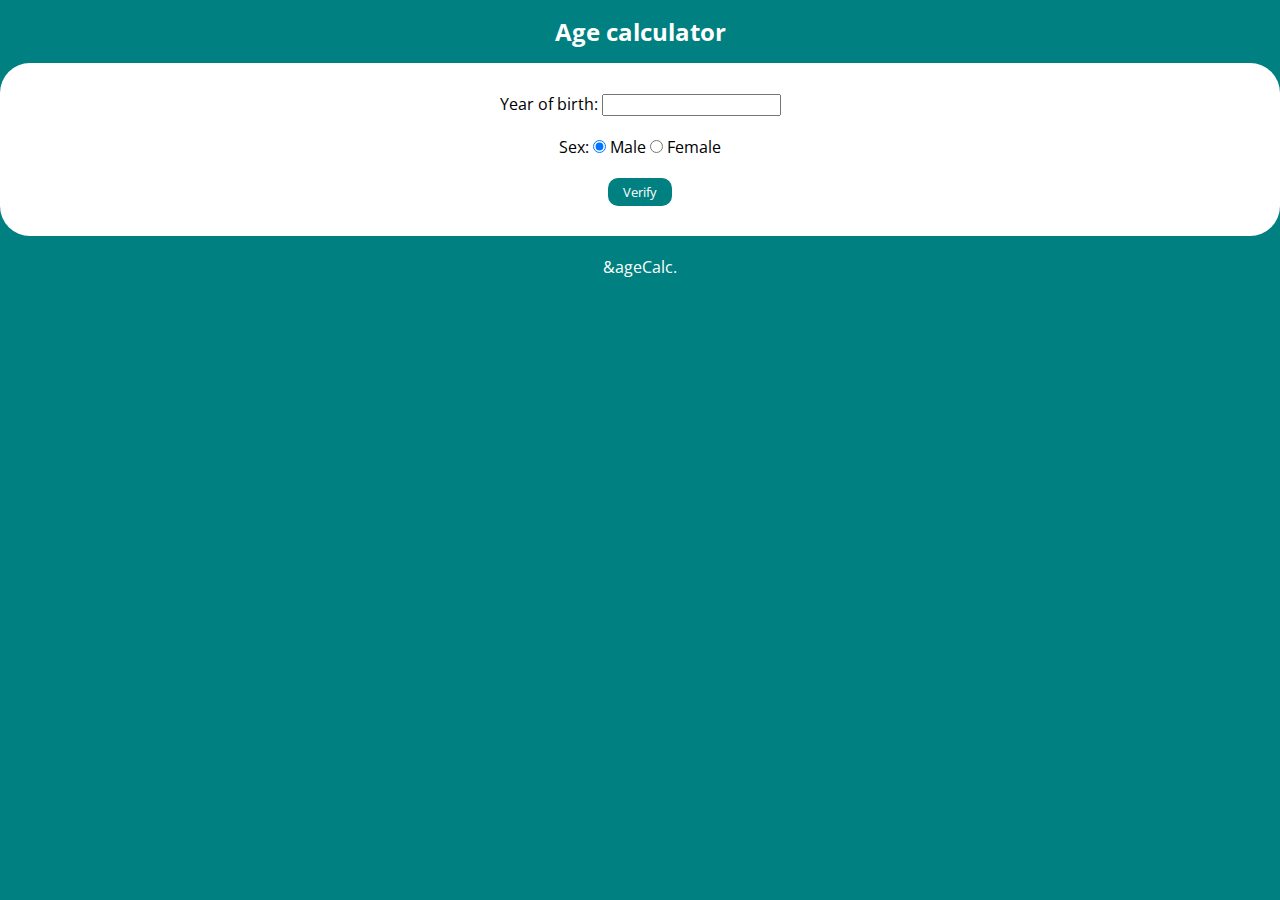
<file: age_calculator/index.html>
<!DOCTYPE html>
<html lang="en">
<head>
    <meta charset="UTF-8">
    <meta http-equiv="X-UA-Compatible" content="IE=edge">
    <meta name="viewport" content="width=device-width, initial-scale=1.0">
    <link rel="preconnect" href="https://fonts.googleapis.com">
    <link rel="preconnect" href="https://fonts.gstatic.com" crossorigin>
    <link href="https://fonts.googleapis.com/css2?family=Open+Sans&display=swap" rel="stylesheet">
    <link rel="stylesheet" href="style.css">
    <title>Age calculator</title>
</head>
<body>
    <header>
        <h2>Age calculator</h2>
    </header>

    <section>
        <div class="form">
            <p>Year of birth: <input type="number" name="birth" id="birth">
            </p>
            <p>Sex: 
                <input type="radio" name="radsex" id="male" checked>
                <label for="male">Male</label>
                <input type="radio" name="radsex" id="fem">
                <label for="fem">Female</label>
            </p>

            <p>
                <input type="button" value="Verify" onclick= " verificar();">
            </p>
        </div>

        <div id="res">
        </div>
    </section>

    <footer>
        <p>&ageCalc.</p>
    </footer>
    

    <script src="functions.js"></script>
</body>
</html>
</file>
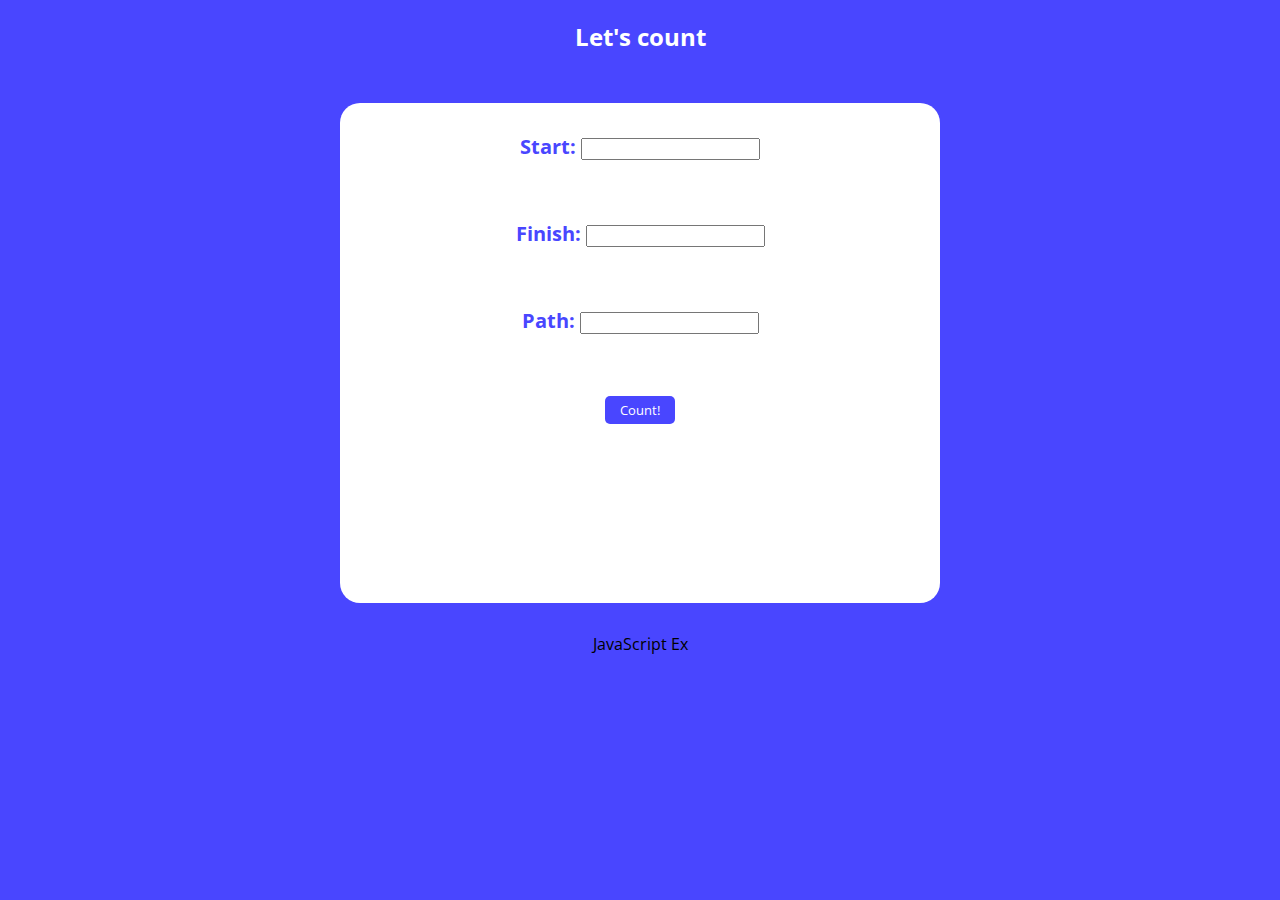
<file: counter/index.html>
<!DOCTYPE html>
<html lang="pt-BR">
<head>
    <meta charset="UTF-8">
    <meta http-equiv="X-UA-Compatible" content="IE=edge">
    <meta name="viewport" content="width=device-width, initial-scale=1.0">
    <link rel="preconnect" href="https://fonts.googleapis.com">
    <link rel="preconnect" href="https://fonts.gstatic.com" crossorigin>
    <link href="https://fonts.googleapis.com/css2?family=Open+Sans&display=swap" rel="stylesheet">
    <link rel="stylesheet" href="style.css">
    <title>Counter</title>
</head>
<body>
    <header>
        <h2>Let's count</h2>
    </header>

    <section>
        <div id="data">
            <p>Start: <input type="number" name="start" id="start"></p>
            <p>Finish: <input type="number" name="finish" id="finish"></p>
            <p>Path: <input type="number" name="path" id="path"></p>
            <p><input type="button" value="Count!" onclick="count()"></p>
        </div>

        <div id="res">
            
        </div>
    </section>

    <footer>
        <p> JavaScript Ex</p>
    </footer>
    
    <script src="functions.js"></script>
</body>
</html>
</file>
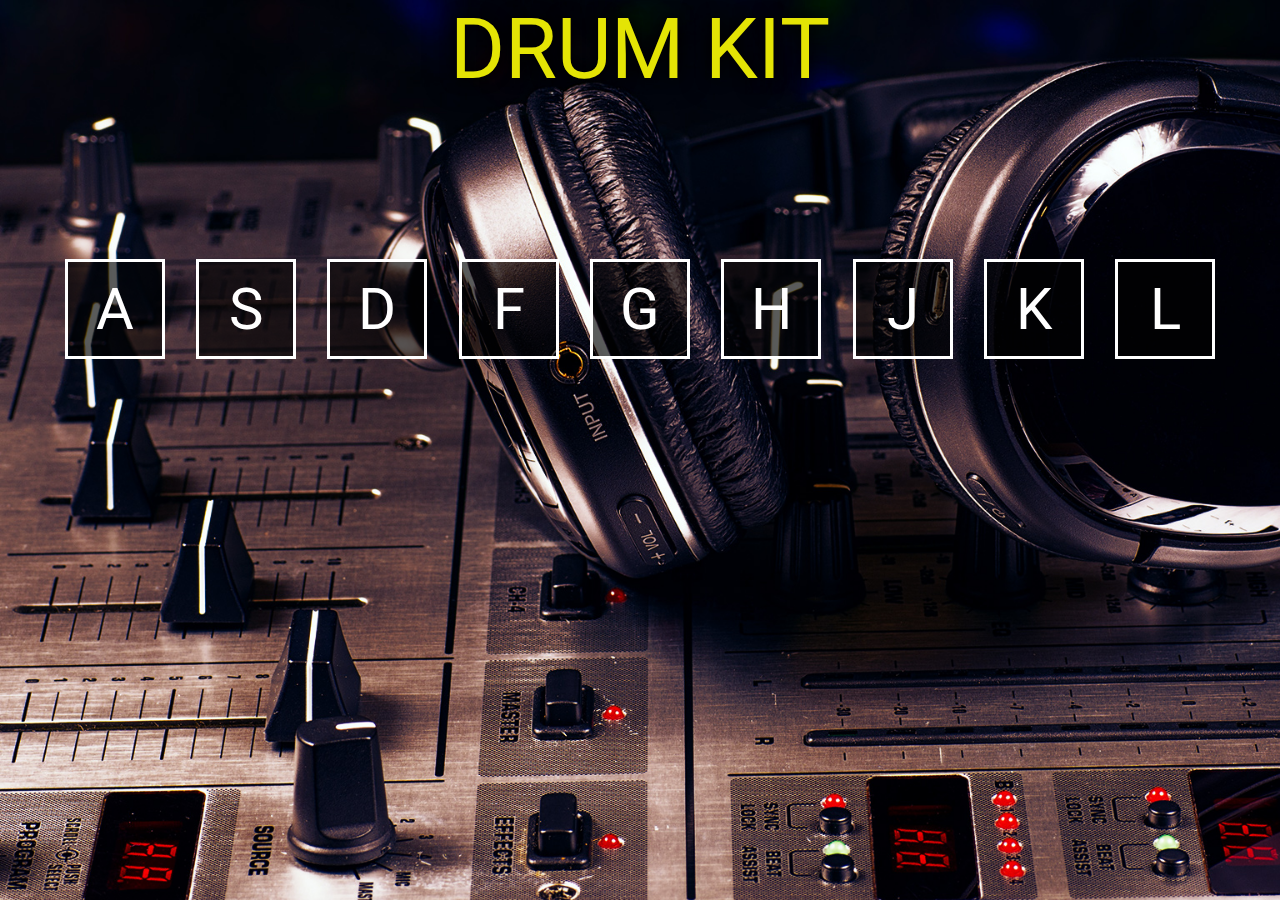
<file: DK/index.html>
<!DOCTYPE html>
<html lang="pt-br">
    <head>
        <meta charset="UTF-8">
        <meta name="viewport" content="width=device-width, initial-scale=1.0">
        <link rel="preconnect" href="https://fonts.googleapis.com">
        <link rel="preconnect" href="https://fonts.gstatic.com" crossorigin>
        <link href="https://fonts.googleapis.com/css2?family=Roboto&display=swap" rel="stylesheet">
        <link rel="stylesheet" href="style.css">
        <title>DRUM KIT</title>
    </head>
    <body>
        <main>
            <diV class="title">DRUM KIT</div> 
            <div class="container" id="container">
                
            </div>
            <script src="script.js"></script>
        </main>
    </body>
</html>
</file>
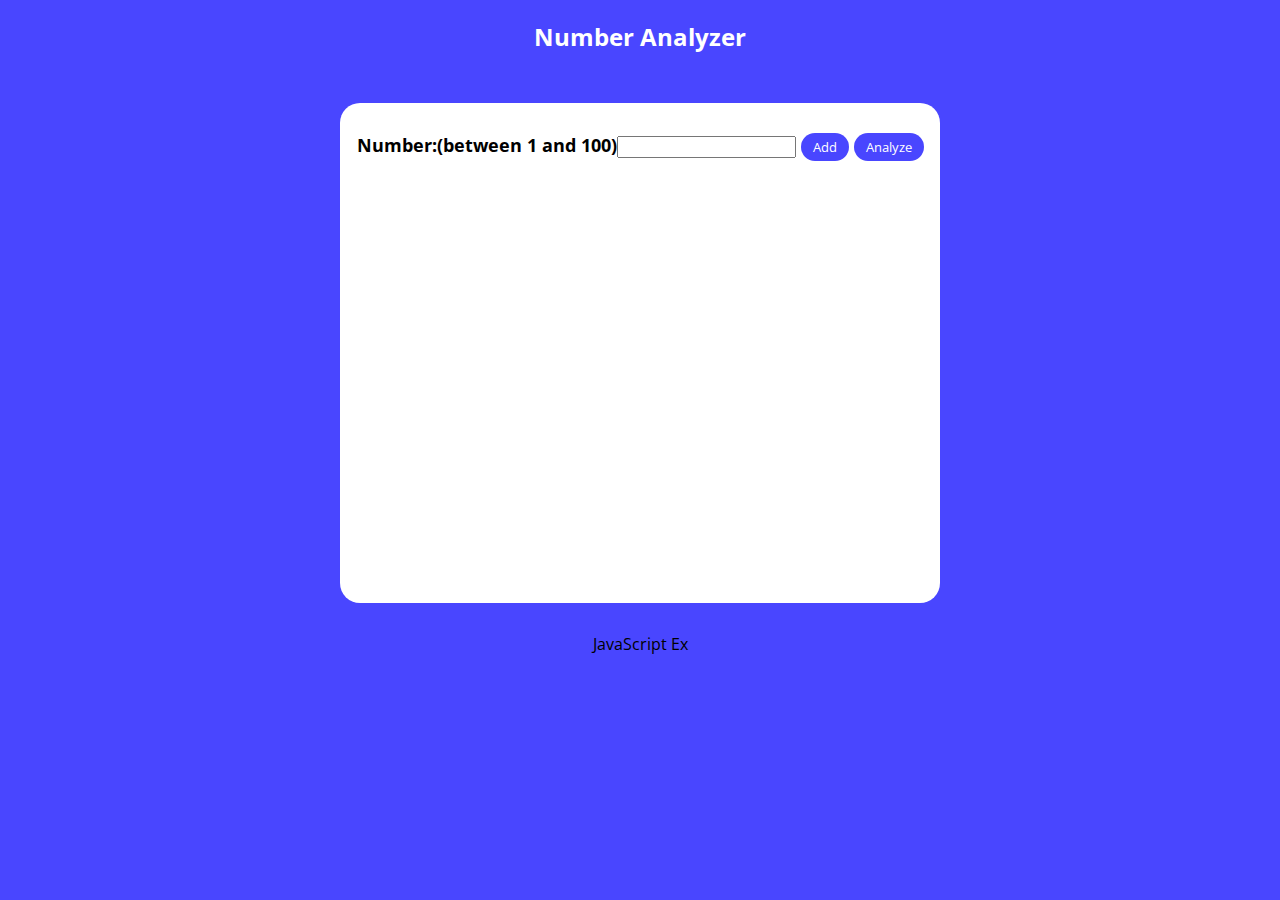
<file: number_analyser/index.html>
<!DOCTYPE html>
<html lang="pt-BR">
<head>
    <meta charset="UTF-8">
    <meta http-equiv="X-UA-Compatible" content="IE=edge">
    <meta name="viewport" content="width=device-width, initial-scale=1.0">
    <link rel="preconnect" href="https://fonts.googleapis.com">
    <link rel="preconnect" href="https://fonts.gstatic.com" crossorigin>
    <link href="https://fonts.googleapis.com/css2?family=Open+Sans&display=swap" rel="stylesheet">
    <link rel="stylesheet" href="style.css">
    <title>Number Analyzer</title>
</head>
<body>
    <header>
        <h2>Number Analyzer</h2>
    </header>

    <section>
        <div>
            <p class="add_number">Number:(between 1 and 100)<input type="number" id="get_number">
                <input type="button" value="Add" onclick="addNumber()">
                <input type="button" value="Analyze" onclick="analyzeNumber()"></p>
                
        </div>

        <div id="chart"></div>

        <div id="res">
            
        </div>
    </section>

    <footer>
        <p> JavaScript Ex</p>
    </footer>
    
    <script src="functions.js"></script>
</body>
</html>
</file>
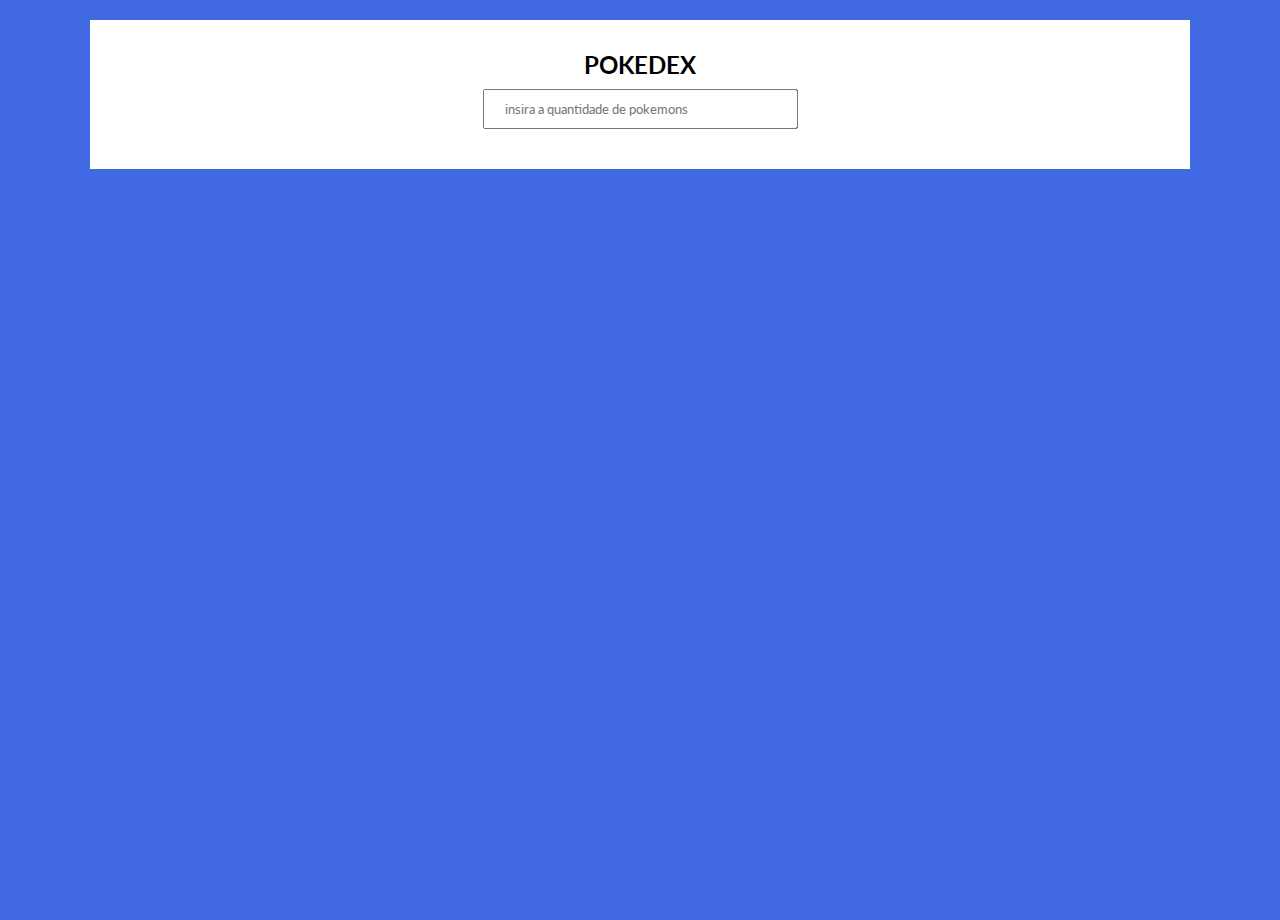
<file: Pokedex/index.html>
<!DOCTYPE html>
<html lang="en">
<head>
    <meta charset="UTF-8">
    <meta http-equiv="X-UA-Compatible" content="IE=edge">
    <meta name="viewport" content="width=device-width, initial-scale=1.0">
    <link rel="preconnect" href="https://fonts.googleapis.com">
    <link rel="preconnect" href="https://fonts.gstatic.com" crossorigin>
    <link href="https://fonts.googleapis.com/css2?family=Lato&display=swap" rel="stylesheet">
    <link rel="stylesheet" href="style.css">
    <title>Pokedéx</title>
</head>
<body>
    
    <div class="main">
        <h2>Pokedex</h2>
        <input id="quantidade" type="text" name="quantidade" placeholder="insira a quantidade de pokemons">

        <div class="pokemon-boxes">
            
        </div>
    </div>


    <script>

        var quantidade = document.getElementById('quantidade');
        quantidade.addEventListener('keyup',()=>{
            pegaPokemons(quantidade.value)
        })

        pegaPokemons(3);

        function pegaPokemons(quantidade){
            fetch('https://pokeapi.co/api/v2/pokemon?limit='+quantidade)
        .then(response => response.json())
        .then(allpokemon => {

            var pokemons =[];
            
            allpokemon.results.map((val) => {
                

                fetch(val.url)
                .then(response => response.json())
                .then(pokemonSingle => {
                    pokemons.push({nome:val.name,imagem:pokemonSingle.sprites.front_default});

                    if(pokemons.length == quantidade){
                        //terminou as requisições

                        var pokemonBoxes = document.querySelector('.pokemon-boxes');
                        pokemonBoxes.innerHTML = "";

                        //console.log(pokemons);
                        pokemons.map((val)=>{

                            pokemonBoxes.innerHTML+=`
                            
                            <div class="pokemon-single">
                                <img src="`+val.imagem+`" alt="">
                                <p>`+val.nome+`</p>
                            </div>

                            `;
                        });
                    }

                });

                
                });

                pokemons.map((val)=>{
                    console.log(val.nome)
            })

        });
        }
    </script>
</body>
</html>
</file>
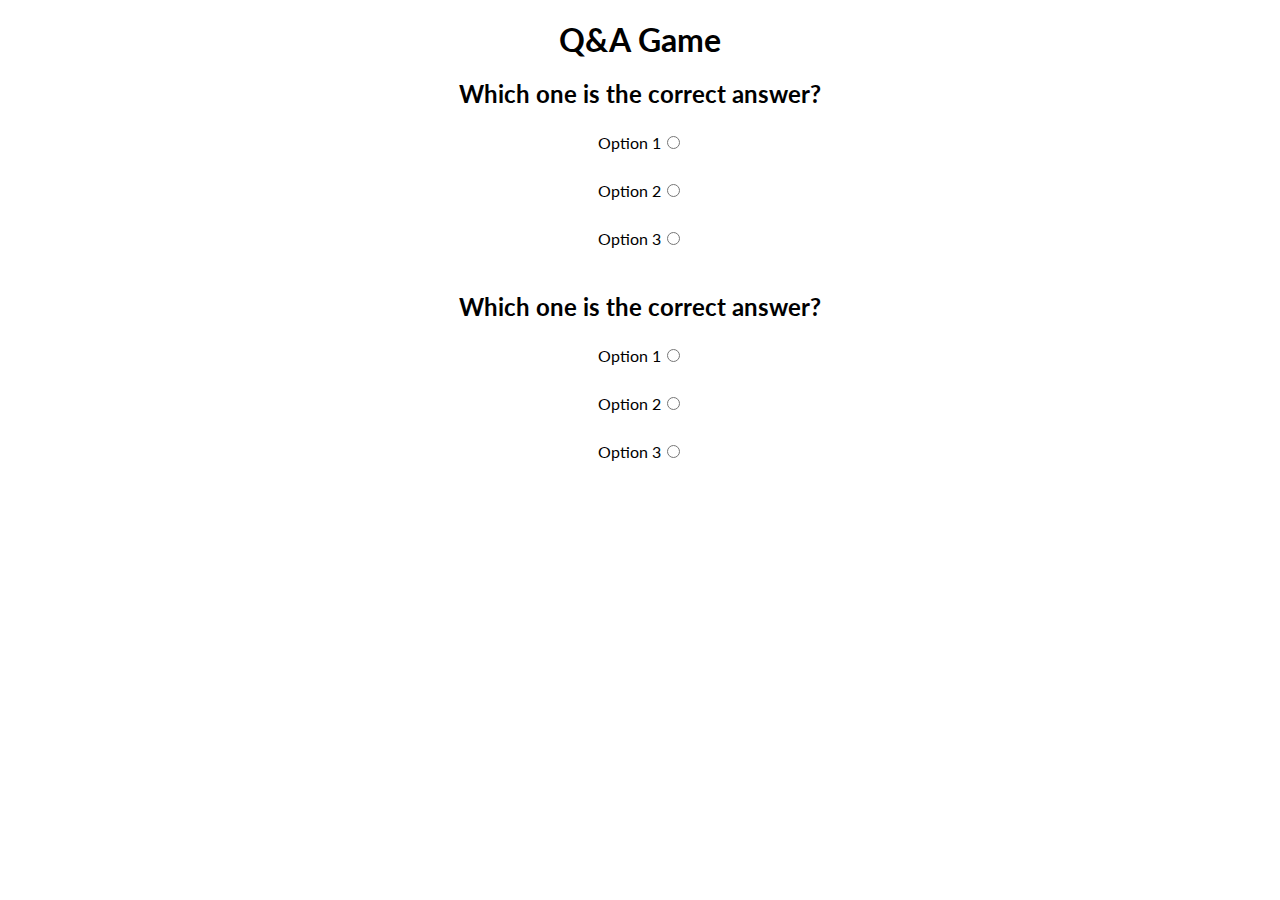
<file: Q&A_game/index.html>
<!DOCTYPE html>
<html lang="en">
<head>
    <meta charset="UTF-8">
    <meta http-equiv="X-UA-Compatible" content="IE=edge">
    <meta name="viewport" content="width=device-width, initial-scale=1.0">
    <link rel="preconnect" href="https://fonts.googleapis.com">
    <link rel="preconnect" href="https://fonts.gstatic.com" crossorigin>
    <link href="https://fonts.googleapis.com/css2?family=Lato&display=swap" rel="stylesheet">
    <link rel="stylesheet" href="style.css">
    <title>Q&A Game</title>
</head>
<body>
    <h1>Q&A Game</h1>
    
    <div class="title">
        <h2>Which one is the correct answer?</h2>

        <form class="pergunta">
            <div class="resposta">
                <label for="opcao1">Option 1</label>
                <input type="radio" id="opcao1" name="pergunta1" value="correct">
            </div>
            <br>
            <div class="resposta">
                <label for="opcao2">Option 2</label>
                <input type="radio" id="opcao2" name="pergunta1" value="incorrect">
            </div>
            <br>
            <div class="resposta">
                <label for="opcao3">Option 3</label>
                <input type="radio" id="opcao3" name="pergunta1" value="incorrect">
            </div>
            <br>
        </form>

    </div>

    <div class="title">
        <h2>Which one is the correct answer?</h2>

        <form class="pergunta">
            <div class="resposta">
                <label for="opcao1">Option 1</label>
                <input type="radio" id="opcao1" name="pergunta1" value="correct">
            </div>
            <br>
            <div class="resposta">
                <label for="opcao2">Option 2</label>
                <input type="radio" id="opcao2" name="pergunta1" value="incorrect">
            </div>
            <br>
            <div class="resposta">
                <label for="opcao3">Option 3</label>
                <input type="radio" id="opcao3" name="pergunta1" value="incorrect">
            </div>
            <br>
        </form>

    </div>

    <script>
        var elementos = document.querySelectorAll('input[type=radio]');

        for(var i = 0; i < elementos.length; i++){
            elementos[i].addEventListener('change',(t)=>{
                let marcado = t.target.value;
                if(marcado == 'correct'){
                    
                    let parentNode = t.target.parentNode;
                    parentNode.style.color = "green";

                    let els = parentNode.parentNode.querySelectorAll('input[type=radio]');

                    for(var n = 0; n < els.length; n++){
                        els[n].disabled = true;
                    }

                }else if(marcado == 'incorrect'){
                    
                    let parentNode = t.target.parentNode;
                    parentNode.style.color = "red";

                    let els = parentNode.parentNode.querySelectorAll('input[type=radio]');

                    for(var n = 0; n < els.length; n++){
                        els[n].disabled = true;
                    }

                    let correta =  parentNode.parentNode.querySelector('[value=correct]');
                    correta.parentNode.style.color = "green"
                }
            })
        }

    </script>

</body>
</html>
</file>
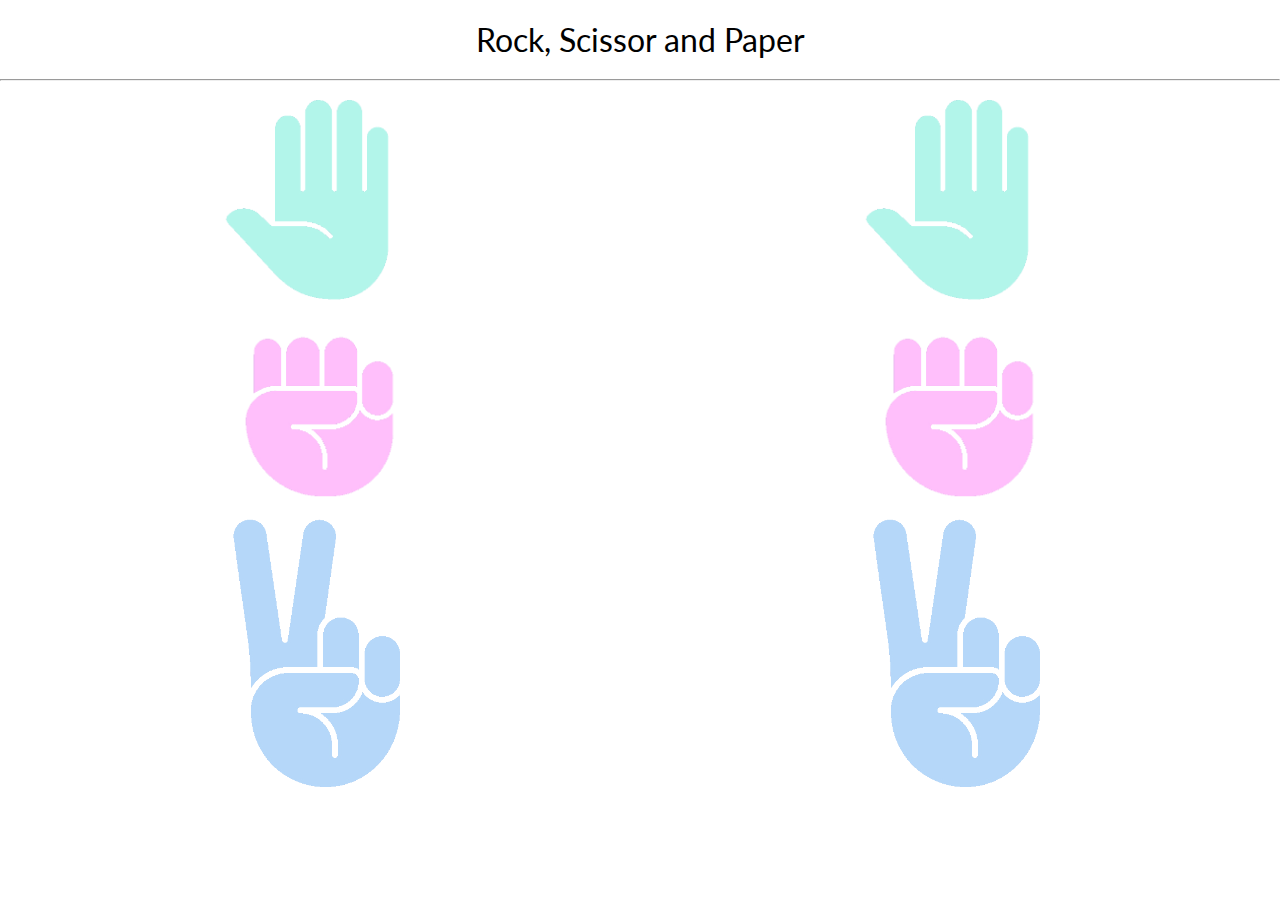
<file: Rock-Scisor-Paper/index.html>
<!DOCTYPE html>
<html lang="en">
<head>
    <meta charset="UTF-8">
    <meta http-equiv="X-UA-Compatible" content="IE=edge">
    <meta name="viewport" content="width=device-width, initial-scale=1.0">
    <link rel="preconnect" href="https://fonts.googleapis.com">
    <link rel="preconnect" href="https://fonts.gstatic.com" crossorigin>
    <link href="https://fonts.googleapis.com/css2?family=Lato&display=swap" rel="stylesheet">
    <link rel="stylesheet" href="style.css">
    <title>Rock Scisor Paper</title>
</head>
<body>
    

    <h1 style="text-align: center;padding: 20px 0; font-weight: normal;">Rock, Scissor and Paper</h1><hr>
    <h2 style="text-align: center;" class="resultado"></h2>

    <div class="align">
        <div class="player-options">
            <div><img opt="paper" src="paper.png"></div>
            <div><img opt="rock" src="rock.png"></div>
            <div><img opt="scisor" src="scisor.png"></div>
        </div><!--player-options-->
    
        <div class="enemy-options">
            <div><img opt="paper" src="paper.png"></div>
            <div><img opt="rock" src="rock.png"></div>
            <div><img opt="scisor" src="scisor.png"></div>
        </div><!--enemy-options-->
    </div>
    
    <script>

        var elementos = document.querySelectorAll('.player-options div > img');
        var optPlayer = "";
        var optInimigo = "";

        function validarVitoria(){

            let resultado = document.querySelector('.resultado');

            if(optPlayer == 'paper'){
                if(optInimigo == 'paper'){
                    resultado.innerHTML = "Empate"
                    resultado.style.color = "black"
                }else if(optInimigo == 'rock'){
                    resultado.innerHTML = "Você ganhou"
                    resultado.style.color = "green"
                }else if(optInimigo == 'scisor'){
                    resultado.innerHTML = "Você perdeu"
                    resultado.style.color = "red"
                }
            }

            if(optPlayer == 'rock'){
                if(optInimigo == 'paper'){
                    resultado.innerHTML = "Você perdeu"
                    resultado.style.color = "red"
                }else if(optInimigo == 'rock'){
                    resultado.innerHTML = "Empate"
                    resultado.style.color = "black"
                }else if(optInimigo == 'scisor'){
                    resultado.innerHTML = "Você ganhou"
                    resultado.style.color = "green"
                }
            }
            if(optPlayer == 'scisor'){
                if(optInimigo == 'paper'){
                    resultado.innerHTML = "Você ganhou"
                    resultado.style.color = "green"
                }else if(optInimigo == 'rock'){
                    resultado.innerHTML = "Você perdeu"
                    resultado.style.color = "red"
                }else if(optInimigo == 'scisor'){
                    resultado.innerHTML = "Empate"
                    resultado.style.color = "black"
                }
            }
            //alert(optPlayer);
            //alert(optInimigo)
        }

        function resetInimigo(){

            const enemyOptions = document.querySelectorAll('.enemy-options div > img');

            for(var i = 0; i < enemyOptions.length; i++){
                enemyOptions[i].style.opacity = 0.3;
            }
        }

        function inimigoJogar(){
            let rand = Math.floor(Math.random()*3);
            
            const enemyOptions = document.querySelectorAll('.enemy-options div > img');

            resetInimigo();

            for(var i = 0; i < enemyOptions.length; i++){
                if(i == rand){
                    enemyOptions[i].style.opacity = 1;
                    optInimigo = enemyOptions[i].getAttribute('opt');
                }
            }

            validarVitoria();

            
        }

        function resetOpacityPlayer(){
            for(var i = 0; i < elementos.length;i++){
                elementos[i].style.opacity = 0.3
            }
        }

        for(var i =0; i < elementos.length; i++){
            elementos[i].addEventListener('click',function(t){
                resetOpacityPlayer();
                t.target.style.opacity = 1;
                optPlayer = t.target.getAttribute('opt');

                inimigoJogar();

            })
        }

    </script>

</body>
</html>
</file>
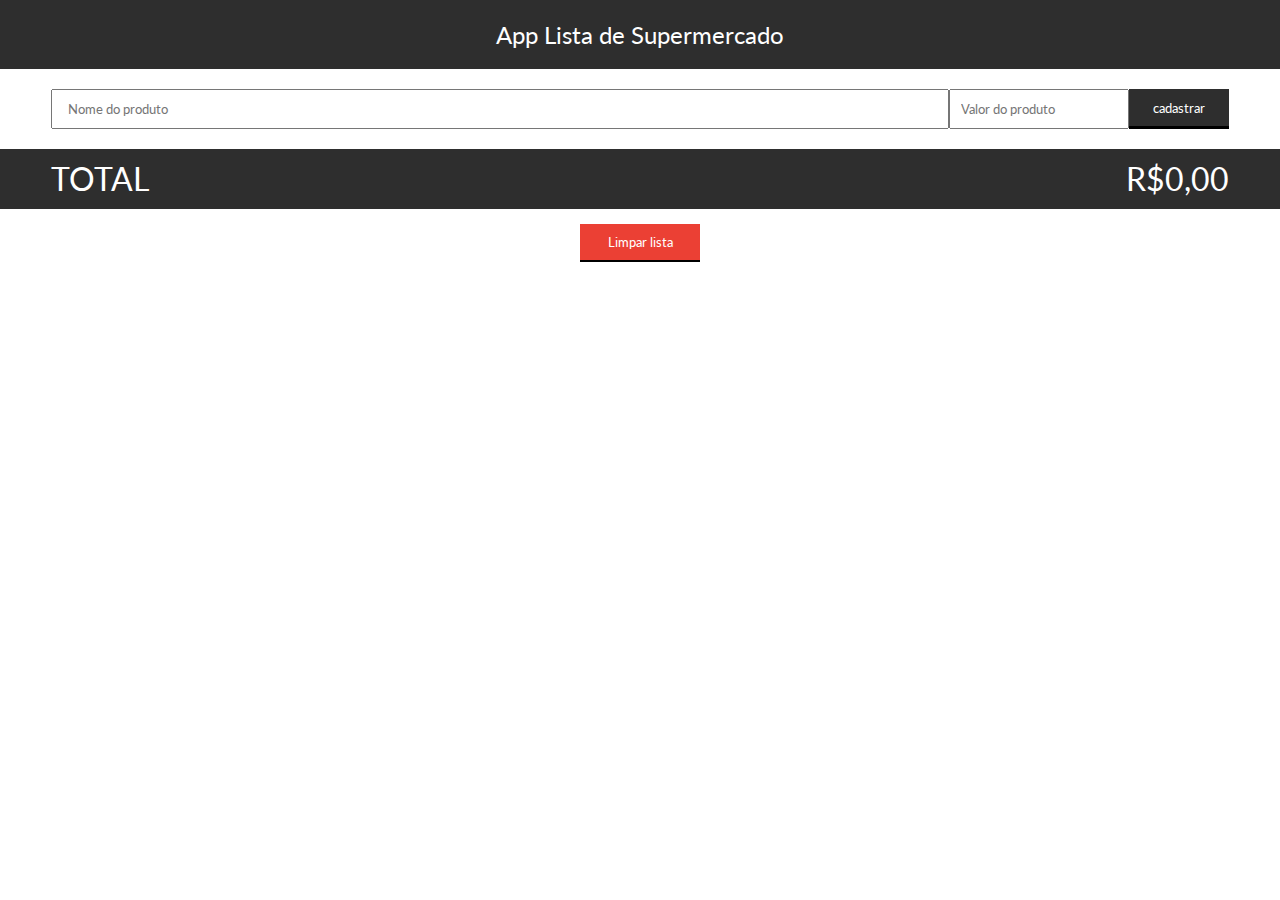
<file: supermarketList/index.html>
<!DOCTYPE html>
<html lang="pt-BR">
<head>
    <meta charset="UTF-8">
    <meta http-equiv="X-UA-Compatible" content="IE=edge">
    <meta name="viewport" content="width=device-width, initial-scale=1.0">
    <link rel="preconnect" href="https://fonts.googleapis.com">
    <link rel="preconnect" href="https://fonts.gstatic.com" crossorigin>
    <link href="https://fonts.googleapis.com/css2?family=Lato&display=swap" rel="stylesheet">
    <link rel="stylesheet" href="style.css">
    <title>Lista Supermercado</title>
</head>
<body>

    <header>
        <h2>App Lista de Supermercado</h2>
    </header>

    <div class="lista-cadastro">

            <input type="text" placeholder="Nome do produto" name="nome_produto">
            <input type="number" placeholder="Valor do produto" name="valor_produto" step="0.01">
            <input type="submit" name="acao" value="cadastrar">

    </div>

    <div class="lista-produtos">
        

    </div>

    <div class="soma-produto">
        <h1>total</h1>
        <h1>R$0,00</h1>
    </div>
    
    <button class="limpar" name="limpar">Limpar lista</button>


    <script src="functions.js"></script>

</body>
</html>
</file>
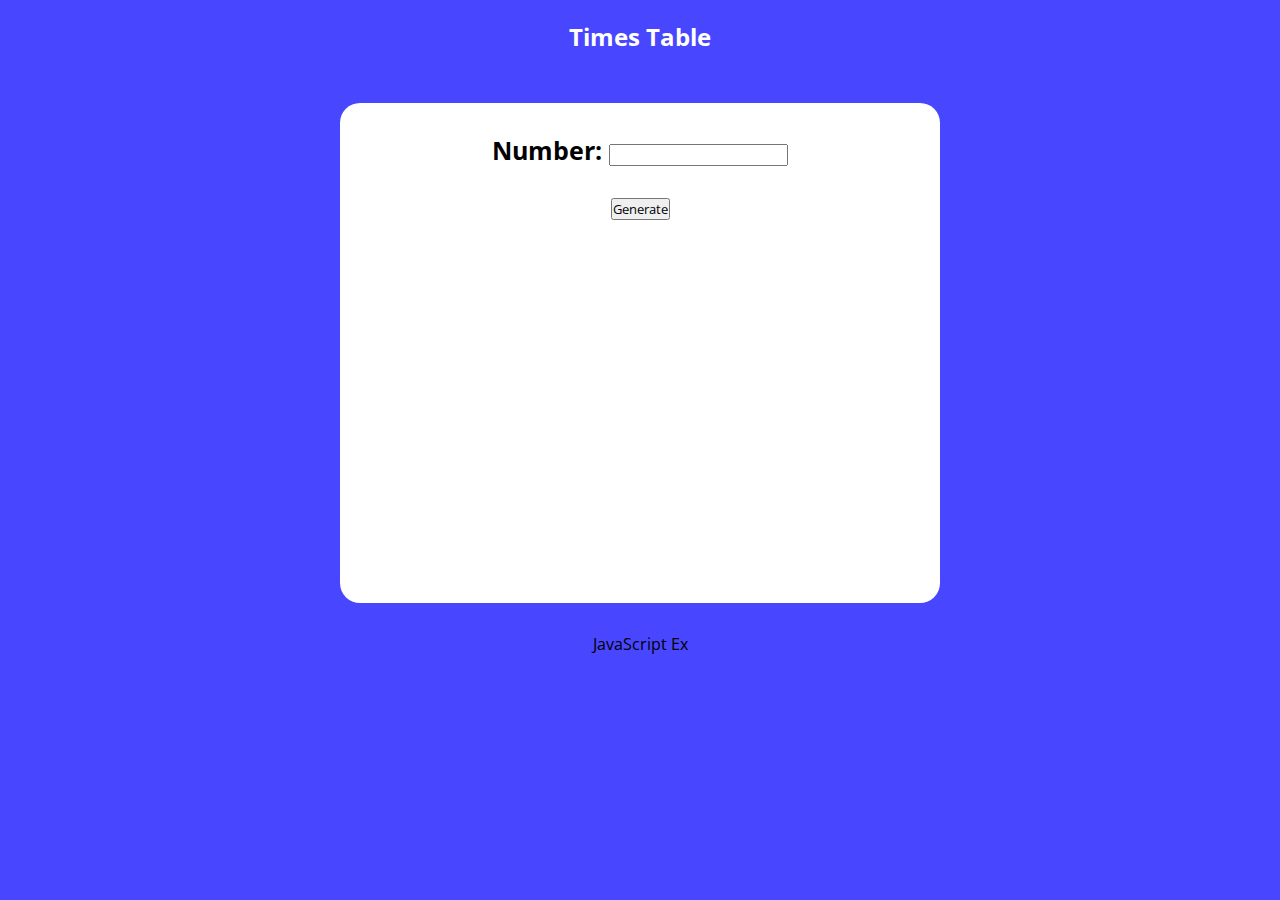
<file: times_table/index.html>
<!DOCTYPE html>
<html lang="pt-BR">
<head>
    <meta charset="UTF-8">
    <meta http-equiv="X-UA-Compatible" content="IE=edge">
    <meta name="viewport" content="width=device-width, initial-scale=1.0">
    <link rel="preconnect" href="https://fonts.googleapis.com">
    <link rel="preconnect" href="https://fonts.gstatic.com" crossorigin>
    <link href="https://fonts.googleapis.com/css2?family=Open+Sans&display=swap" rel="stylesheet">
    <link rel="stylesheet" href="style.css">
    <title>Times Table</title>
</head>
<body>
    <header>
        <h2>Times Table</h2>
    </header>

    <section>
        <div>
            <p>Number: <input type="number" id="number"></p>
            <input type="button" value="Generate" onclick="generate()">
        </div>

        <div id="res">

        </div>
    </section>

    <footer>
        <p> JavaScript Ex</p>
    </footer>
    
    <script src="functions.js"></script>
</body>
</html>
</file>
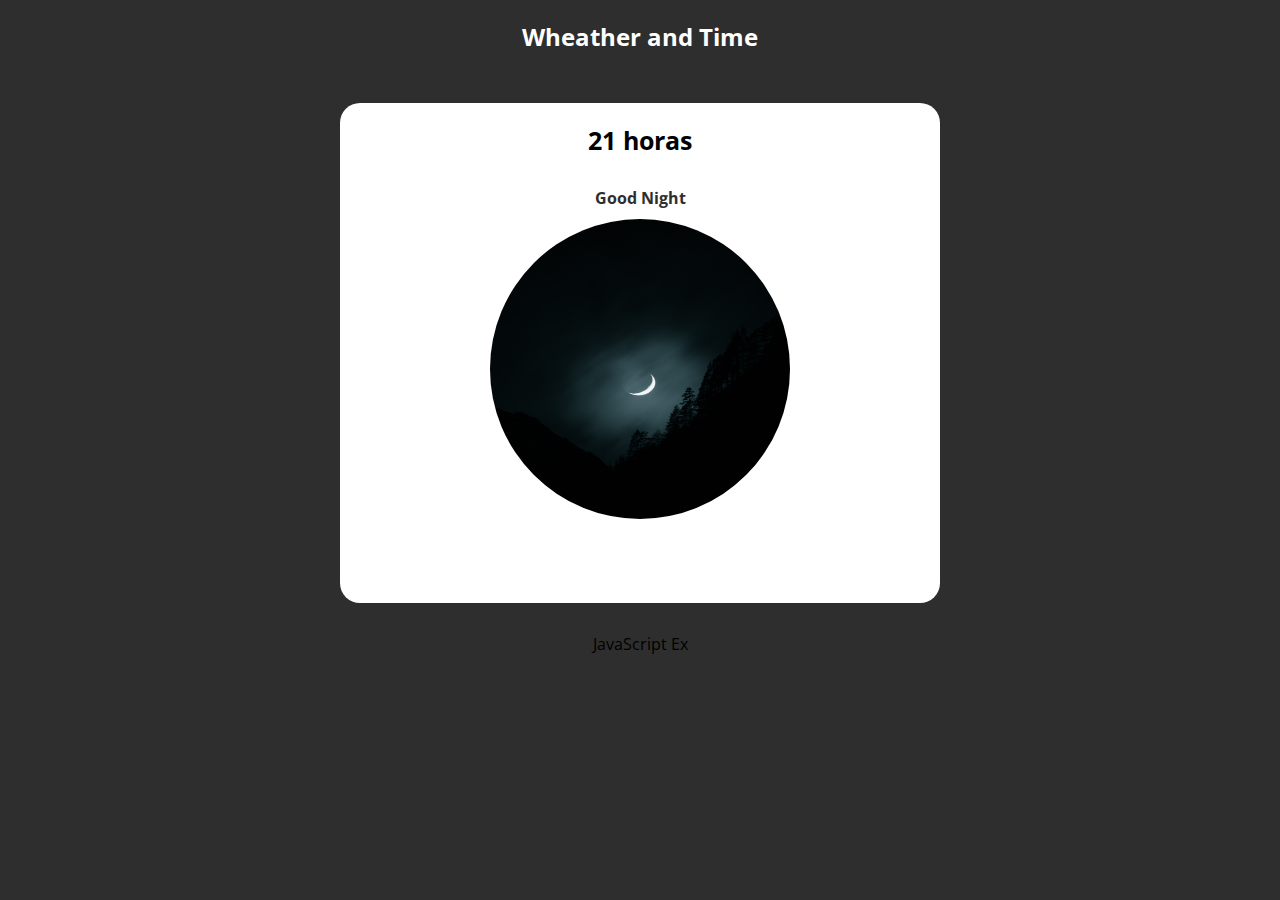
<file: weather_and_time/index.html>
<!DOCTYPE html>
<html lang="pt-BR">
<head>
    <meta charset="UTF-8">
    <meta http-equiv="X-UA-Compatible" content="IE=edge">
    <meta name="viewport" content="width=device-width, initial-scale=1.0">
    <link rel="preconnect" href="https://fonts.googleapis.com">
    <link rel="preconnect" href="https://fonts.gstatic.com" crossorigin>
    <link href="https://fonts.googleapis.com/css2?family=Open+Sans&display=swap" rel="stylesheet">
    <link rel="stylesheet" href="style.css">
    <title>Weather and Time</title>
</head>
<body onload="load();">
    <header>
        <h2>Wheather and Time</h2>
    </header>

    <section>
        <div id="message">
        </div>

        <div id="text">
        </div>

        <div id="pic">
            <img id="image" src="images/morning.jpg" alt="Picture of the day">
        </div>
    </section>

    <footer>
        <p> JavaScript Ex</p>
    </footer>
    
    <script src="functions.js"></script>
</body>
</html>
</file>
<file: age_calculator/style.css>
*{
    margin: 0;
    padding: 0;
    box-sizing: border-box;
    font-family: 'Open Sans', sans-serif;
}
html,body{
    height: 100%;
    text-align: center;
    background-color: teal;
}
header{
    color: white;
    padding: 15px;
}
section{
    background-color: white;
    border-radius: 30px;
    padding: 20px 2%;
}
div input[type=radio],
div input[type=button]{
    cursor: pointer;
}
div.form{
    text-align: center;
}
div.form input[type=button]{
    color: white;
    background-color: teal;
    padding: 5px 15px;
    border-radius: 10px;
    border: 0;
}

div p{
    padding: 10px 0;
}
footer p{
    margin-top: 20px;
    color: white;
}
</file>
<file: counter/style.css>
*{
    margin: 0;
    padding: 0;
    box-sizing: border-box;
    font-family: 'Open Sans', sans-serif;
}
html,body{
    height: 100%;
    background-color: rgb(73, 70, 255);
    text-align: center;
    color: white;
}
header{
    padding: 20px 0;
}
section{
    margin: 30px auto;
    width: 100%;
    max-width: 600px;
    height: 500px;
    background-color: white;
    border-radius: 20px;
}
footer p{
    color: black;
}
div p{
    padding: 30px 0;
    color: rgb(73, 70, 255);
    font-size: 20px;
    font-weight: bold;
}
div input[type=button]{
    background-color: rgb(73, 70, 255);
    cursor: pointer;
    color: white;
    border: 0;
    padding: 5px 15px;
    border-radius: 5px;
}
</file>
<file: DK/style.css>
*{
    margin: 0;
    padding: 0;
    box-sizing: border-box;
    font-family: 'Roboto', sans-serif;
}
html,body{
    width: 100%;
    height: 100vh;
    background-image: url('./img/back.jpg');
    background-size: cover;
    background-position: center;
}
.main{
    display: flex;
    flex-direction: column;
}
.title{
    text-align: center;
    color: rgb(228, 228, 5);
    font-size: calc(5vw + 20px);
    text-shadow: 0 0 30px black, 0 0 15px black;
}
.container{
    width: 90%;
    height: 120px;
    margin: 150px auto;
    display: flex;
    flex-wrap: wrap;
    align-items: center;
    justify-content: space-around;
    gap: 30px;
}
.key{
    display: flex;
    width: 100px;
    height: 100px;
    align-items: center;
    justify-content: center;
    background-color: rgba(2, 2, 2, 0.644);
    color: white;
    font-size: calc(3vw + 20px);
    border: 3px solid white;
    cursor: pointer;
    user-select: none;
}
.key:active{
    transform: scale(1.2);
    border-color: rgb(228, 228, 5);
    box-shadow: 0 0 40px rgb(228, 228, 5);
}
</file>
<file: number_analyser/style.css>
*{
    margin: 0;
    padding: 0;
    box-sizing: border-box;
    font-family: 'Open Sans', sans-serif;
}
html,body{
    height: 100%;
    background-color: rgb(73, 70, 255);
    text-align: center;
    color: white;
}
header{
    padding: 20px 0;
}
section{
    margin: 30px auto;
    width: 100%;
    max-width: 600px;
    height: 500px;
    background-color: white;
    border-radius: 20px;
}
footer p{
    color: black;
}
div p.add_number{
    padding: 30px 0;
    color: black;
    font-size: 18px;
    font-weight: bold;
}
div input[type=button]{
    background-color: rgb(73, 70, 255);
    border: 0;
    border-radius: 15px;
    color: white;
    padding: 5px 12px;
    cursor: pointer;
}
</file>
<file: Pokedex/style.css>
*{
    margin: 0;
    padding: 0;
    box-sizing: border-box;
    font-family: 'Lato', sans-serif;
}
html,body{
    height: 100%;
    background-color: royalblue;
}
.main{
    margin: 20px auto;
    max-width: 1100px;
    background-color: white;
    padding: 30px 2%;
}
.main h2{
    text-transform: uppercase;
    text-align: center;
}
.main input[type=text]{
    width: 30%;
    height: 40px;
    padding-left: 20px;
    margin: 10px 0;
    position: relative;
    left: 50%;
    transform: translateX(-50%);
}
.pokemon-boxes{
    display: flex;
    flex-wrap: wrap;
}
.pokemon-single{
    width: 30%;
    background-color: rgb(50,50,50);
    border-radius: 15px;
    margin: 20px 0 20px 2%;
}
.pokemon-single img{
    width: 100%;
}
.pokemon-single p{
    text-align: center;
    font-size: 21px;
    padding: 10px 0;
    color: white;
}
@media screen and (max-width:768px){
    .pokemon-single{
        width: 100%;
        text-align: center;
    }
    .pokemon-single img{
        width: 60%;
    }
}
</file>
<file: Q&A_game/style.css>
*{
    margin: 0;
    padding: 0;
    box-sizing: border-box;
    font-family: 'Lato', sans-serif;
}
body h1{
    text-align: center;
    margin: 20px auto;
    padding: 0 2%;
}
.title{
    text-align: center;
    padding: 0 2%;
}
.title input{
    cursor: pointer;
}
.title input,
.title span{
    margin: 8px 2px;
}
.title form{
    margin: 20px 0;
}
</file>
<file: Rock-Scisor-Paper/style.css>
*{
    margin: 0;
    padding: 0;
    box-sizing: border-box;
    font-family: 'Lato', sans-serif;
}
.align{
    display: flex;
}
.player-options,
.enemy-options{
    width: 50%;
    text-align: center;
}

.player-options img,
.enemy-options img{
    max-width: 200px;
    opacity: 0.3;
    cursor: pointer;
}
</file>
<file: supermarketList/style.css>
*{
    margin: 0;
    padding: 0;
    box-sizing: border-box;
    font-family: 'Lato', sans-serif;
}

header{
    background-color: rgb(46, 46, 46);
    text-align: center;
    color: white;
    padding: 20px 0;
}
header h2{
    font-weight: normal;
}
.lista-cadastro{
    display: flex;
    margin: 20px 0;
    padding: 0 4%;
}
.lista-cadastro input[type=text]{
    height: 40px;
    padding: 15px;
    flex: 1;


}
.lista-cadastro input[type=number]{
    padding-left: 10px;
}
.lista-cadastro input[type=submit]{
    height: 40px;
    width: 100px;
    color: white;
    background-color: rgb(46, 46, 46);
    cursor: pointer;
    border-top: 0;
    border-bottom: 3px solid black;
    border-left: 0;
    border-right: 0;
}
.lista-cadastro input[type=submit]:hover{
    background-color: rgb(60, 60, 60);
}
.lista-produtos-single{
    padding: 10px 0;
    border-bottom: 1px solid rgb(46, 46, 46);
    display: flex;
    margin-top: 5px;
}
.lista-produtos-single h3{
    flex: 1;
    padding: 0 4%;
}
.lista-produtos-single h3:nth-of-type(2){
    text-align: right;
}
.lista-produtos-single span{
    cursor: pointer;
    padding-left: 2%;
}
.soma-produto{
    padding: 10px 0;
    border-bottom: 1px solid rgb(46, 46, 46);
    display: flex;
}
.soma-produto{
    background-color: rgb(46, 46, 46);
}
.soma-produto h1{
    flex:1;
    padding: 0 4%;
    text-transform: uppercase;
    color: white;
    font-weight: normal;
}
.soma-produto h1:nth-of-type(2){
    text-align: right;
    color: white;
}
button.limpar{
    background-color: rgb(235, 64, 52);
    color: white;
    padding:10px;
    width: 100%;
    max-width: 120px;
    position: relative;
    left: 50%;
    transform: translateX(-50%);
    cursor: pointer;
    margin-top: 15px;
    border-top: 0;
    border-left: 0;
    border-right: 0;
}
</file>
<file: times_table/style.css>
*{
    margin: 0;
    padding: 0;
    box-sizing: border-box;
    font-family: 'Open Sans', sans-serif;
}
html,body{
    height: 100%;
    background-color: rgb(73, 70, 255);
    text-align: center;
    color: white;
}
header{
    padding: 20px 0;
}
section{
    margin: 30px auto;
    width: 100%;
    max-width: 600px;
    height: 500px;
    background-color: white;
    border-radius: 20px;
}
footer p{
    color: black;
}
div img{
    height: 300px;
    width: 300px;
    border-radius: 50%;
}
div p{
    padding: 30px 0;
    color: black;
    font-size: 25px;
    font-weight: bold;
}
</file>
<file: weather_and_time/style.css>
*{
    margin: 0;
    padding: 0;
    box-sizing: border-box;
    font-family: 'Open Sans', sans-serif;
}
html,body{
    height: 100%;
    background-color: rgb(73, 70, 255);
    text-align: center;
    color: white;
}
header{
    padding: 20px 0;
}
section{
    margin: 30px auto;
    width: 100%;
    max-width: 600px;
    height: 500px;
    background-color: white;
    border-radius: 20px;
}
footer p{
    color: black;
}
div img{
    height: 300px;
    width: 300px;
    border-radius: 50%;
}
div p{
    padding: 30px 0;
    color: black;
    font-size: 25px;
    font-weight: bold;
}
</file>
